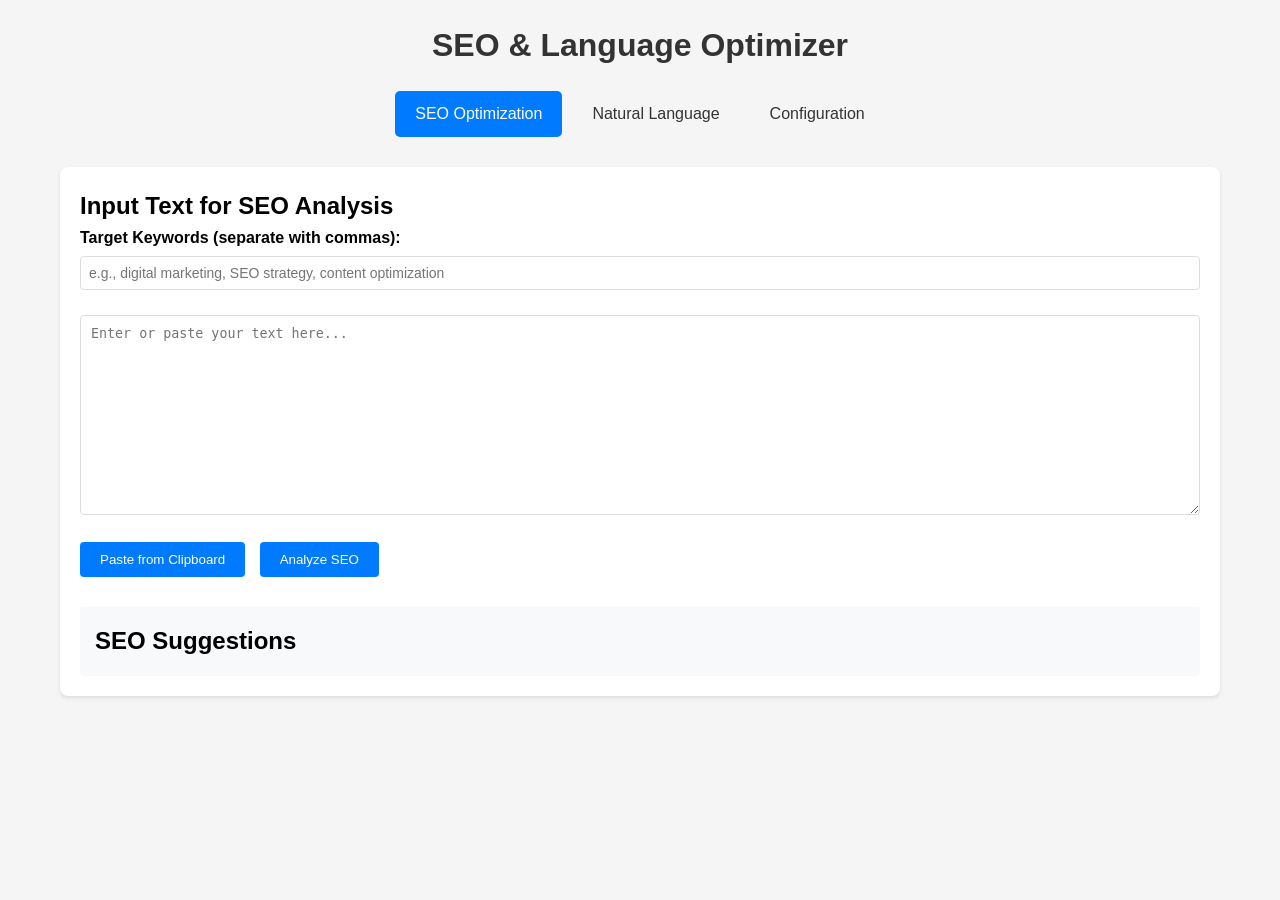
<file: index.html>
<!DOCTYPE html>
<html lang="en">
<head>
    <meta charset="UTF-8">
    <meta name="viewport" content="width=device-width, initial-scale=1.0">
    <title>SEO & Language Optimizer</title>
    <link rel="stylesheet" href="styles.css">
</head>
<body>
    <div class="container">
        <header>
            <h1>SEO & Language Optimizer</h1>
            <nav>
                <a href="#" class="active" id="seoLink">SEO Optimization</a>
                <a href="#" id="languageLink">Natural Language</a>
                <a href="#" id="configLink">Configuration</a>
            </nav>
        </header>

        <!-- SEO Interface -->
        <div id="seoInterface" class="section">
            <div class="input-section">
                <h2>Input Text for SEO Analysis</h2>
                <div class="keywords-input">
                    <label for="targetKeywords">Target Keywords (separate with commas):</label>
                    <input type="text" id="targetKeywords" placeholder="e.g., digital marketing, SEO strategy, content optimization">
                </div>
                <textarea id="seoInputText" placeholder="Enter or paste your text here..."></textarea>
                <div class="buttons">
                    <button id="seoPasteBtn">Paste from Clipboard</button>
                    <button id="seoAnalyzeBtn">Analyze SEO</button>
                </div>
            </div>

            <div class="results-section">
                <div class="seo-suggestions">
                    <h2>SEO Suggestions</h2>
                    <div id="seoSuggestions"></div>
                </div>
            </div>
        </div>

        <!-- Natural Language Interface -->
        <div id="languageInterface" class="section hidden">
            <div class="input-section">
                <h2>Input Text for Language Improvement</h2>
                <textarea id="languageInputText" placeholder="Enter or paste your text here..."></textarea>
                <div class="buttons">
                    <button id="languagePasteBtn">Paste from Clipboard</button>
                    <button id="languageAnalyzeBtn">Analyze Language</button>
                </div>
            </div>

            <div class="results-section">
                <div class="language-suggestions">
                    <h2>Natural Language Improvements</h2>
                    <div id="languageSuggestions"></div>
                </div>
            </div>
        </div>

        <!-- Configuration Interface -->
        <div id="configInterface" class="section hidden">
            <h2>API Configuration</h2>
            <div class="config-form">
                <div class="current-provider">
                    <div class="provider-info">
                        Currently using: <span id="currentProvider">Not configured</span>
                    </div>
                    <div class="provider-actions">
                        <button id="testConnection" class="small-button">Test Connection</button>
                        <button id="removeConfig" class="small-button danger">Remove</button>
                    </div>
                </div>
                <div class="form-group">
                    <label for="aiProvider">AI Provider:</label>
                    <select id="aiProvider">
                        <option value="openai">OpenAI</option>
                        <option value="gemini">Google Gemini</option>
                        <option value="deepseek">DeepSeek</option>
                    </select>
                </div>
                <div class="form-group">
                    <label for="apiKey">API Key:</label>
                    <input type="password" id="apiKey" placeholder="Enter your API key">
                </div>
                <button id="saveConfig">Save Configuration</button>
                <div id="connectionStatus" class="connection-status"></div>
            </div>
        </div>
    </div>
    <script src="script.js"></script>
</body>
</html>
</file>
<file: styles.css>
* {
    margin: 0;
    padding: 0;
    box-sizing: border-box;
}

body {
    font-family: Arial, sans-serif;
    line-height: 1.6;
    background-color: #f5f5f5;
}

.container {
    max-width: 1200px;
    margin: 0 auto;
    padding: 20px;
}

header {
    margin-bottom: 30px;
    text-align: center;
}

header h1 {
    margin-bottom: 20px;
    color: #333;
}

nav {
    margin-bottom: 20px;
    display: flex;
    justify-content: center;
    gap: 10px;
}

nav a {
    text-decoration: none;
    color: #333;
    padding: 10px 20px;
    border-radius: 5px;
    transition: all 0.3s ease;
}

nav a.active {
    background-color: #007bff;
    color: white;
}

.section {
    background-color: white;
    padding: 20px;
    border-radius: 8px;
    box-shadow: 0 2px 4px rgba(0,0,0,0.1);
}

.hidden {
    display: none;
}

textarea {
    width: 100%;
    min-height: 200px;
    padding: 10px;
    margin: 10px 0;
    border: 1px solid #ddd;
    border-radius: 4px;
    resize: vertical;
}

.buttons {
    margin: 10px 0;
}

button {
    background-color: #007bff;
    color: white;
    border: none;
    padding: 10px 20px;
    border-radius: 4px;
    cursor: pointer;
    margin-right: 10px;
}

button:hover {
    background-color: #0056b3;
}

.results-section {
    margin-top: 30px;
}

.suggestions {
    display: grid;
    grid-template-columns: 1fr;
    gap: 20px;
    margin-bottom: 30px;
}

.seo-suggestions, .language-suggestions {
    background-color: #f8f9fa;
    padding: 15px;
    border-radius: 4px;
}

.suggestion-content {
    white-space: pre-line;
    font-size: 14px;
    line-height: 1.6;
}

.suggestion-content ul, 
.suggestion-content ol {
    padding-left: 20px;
    margin: 10px 0;
}

.suggestion-content li {
    margin: 5px 0;
}

.suggestion-content h3 {
    color: #2c3e50;
    margin: 15px 0 10px 0;
    font-size: 16px;
}

.suggestion-content p {
    margin: 10px 0;
}

.suggestion-section {
    margin-bottom: 15px;
    padding-bottom: 15px;
    border-bottom: 1px solid #dee2e6;
}

.suggestion-section:last-child {
    border-bottom: none;
    margin-bottom: 0;
    padding-bottom: 0;
}

.config-form {
    max-width: 500px;
    margin: 0 auto;
}

.form-group {
    margin-bottom: 20px;
}

.form-group label {
    display: block;
    margin-bottom: 5px;
}

.form-group input {
    width: 100%;
    padding: 8px;
    border: 1px solid #ddd;
    border-radius: 4px;
}

.form-group select {
    width: 100%;
    padding: 8px;
    border: 1px solid #ddd;
    border-radius: 4px;
    background-color: white;
}

#saveConfig {
    width: 100%;
}

.button-group {
    display: none;
}

.connection-status {
    text-align: center;
    padding: 10px;
    margin-top: 10px;
    border-radius: 4px;
    display: none;
}

.connection-status.success {
    display: block;
    background-color: #d4edda;
    color: #155724;
    border: 1px solid #c3e6cb;
}

.connection-status.error {
    display: block;
    background-color: #f8d7da;
    color: #721c24;
    border: 1px solid #f5c6cb;
}

.connection-status.testing {
    display: block;
    background-color: #fff3cd;
    color: #856404;
    border: 1px solid #ffeeba;
}

/* Update the current provider styles */
.current-provider {
    background-color: #e9ecef;
    padding: 10px 15px;
    border-radius: 4px;
    margin-bottom: 20px;
    display: flex;
    align-items: center;
    justify-content: space-between;
    gap: 10px;
}

.provider-info {
    font-size: 14px;
}

.provider-info span {
    font-weight: bold;
    color: #007bff;
}

.small-button {
    padding: 5px 10px;
    font-size: 12px;
    margin: 0;
}

.provider-actions {
    display: flex;
    gap: 8px;
}

.small-button.danger {
    background-color: #dc3545;
}

.small-button.danger:hover {
    background-color: #c82333;
}

/* Add styles for keywords input */
.keywords-input {
    margin-bottom: 15px;
}

.keywords-input label {
    display: block;
    margin-bottom: 5px;
    font-weight: bold;
}

.keywords-input input {
    width: 100%;
    padding: 8px;
    border: 1px solid #ddd;
    border-radius: 4px;
    font-size: 14px;
}

.keywords-input input:focus {
    border-color: #007bff;
    outline: none;
    box-shadow: 0 0 0 2px rgba(0,123,255,0.25);
}

/* Remove output-related styles */
.output-section,
.copy-btn {
    display: none;
}
</file>
